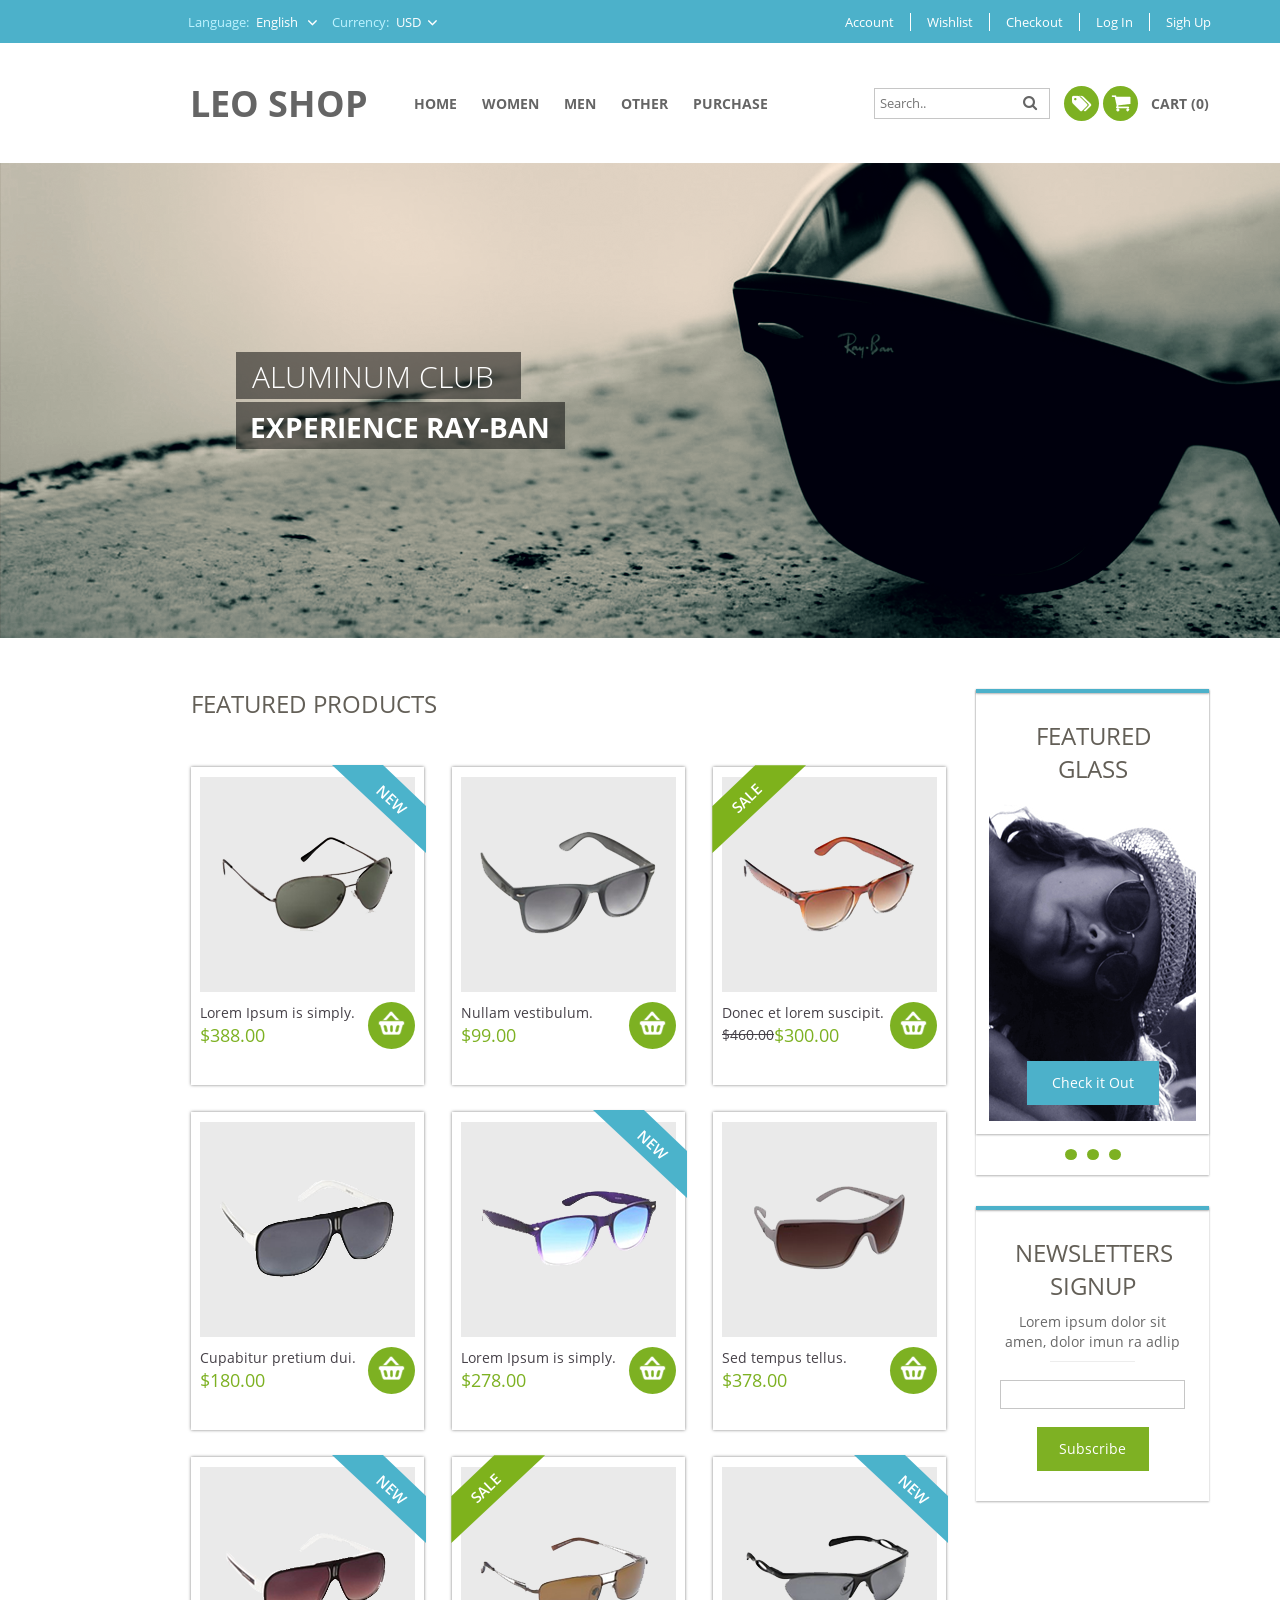
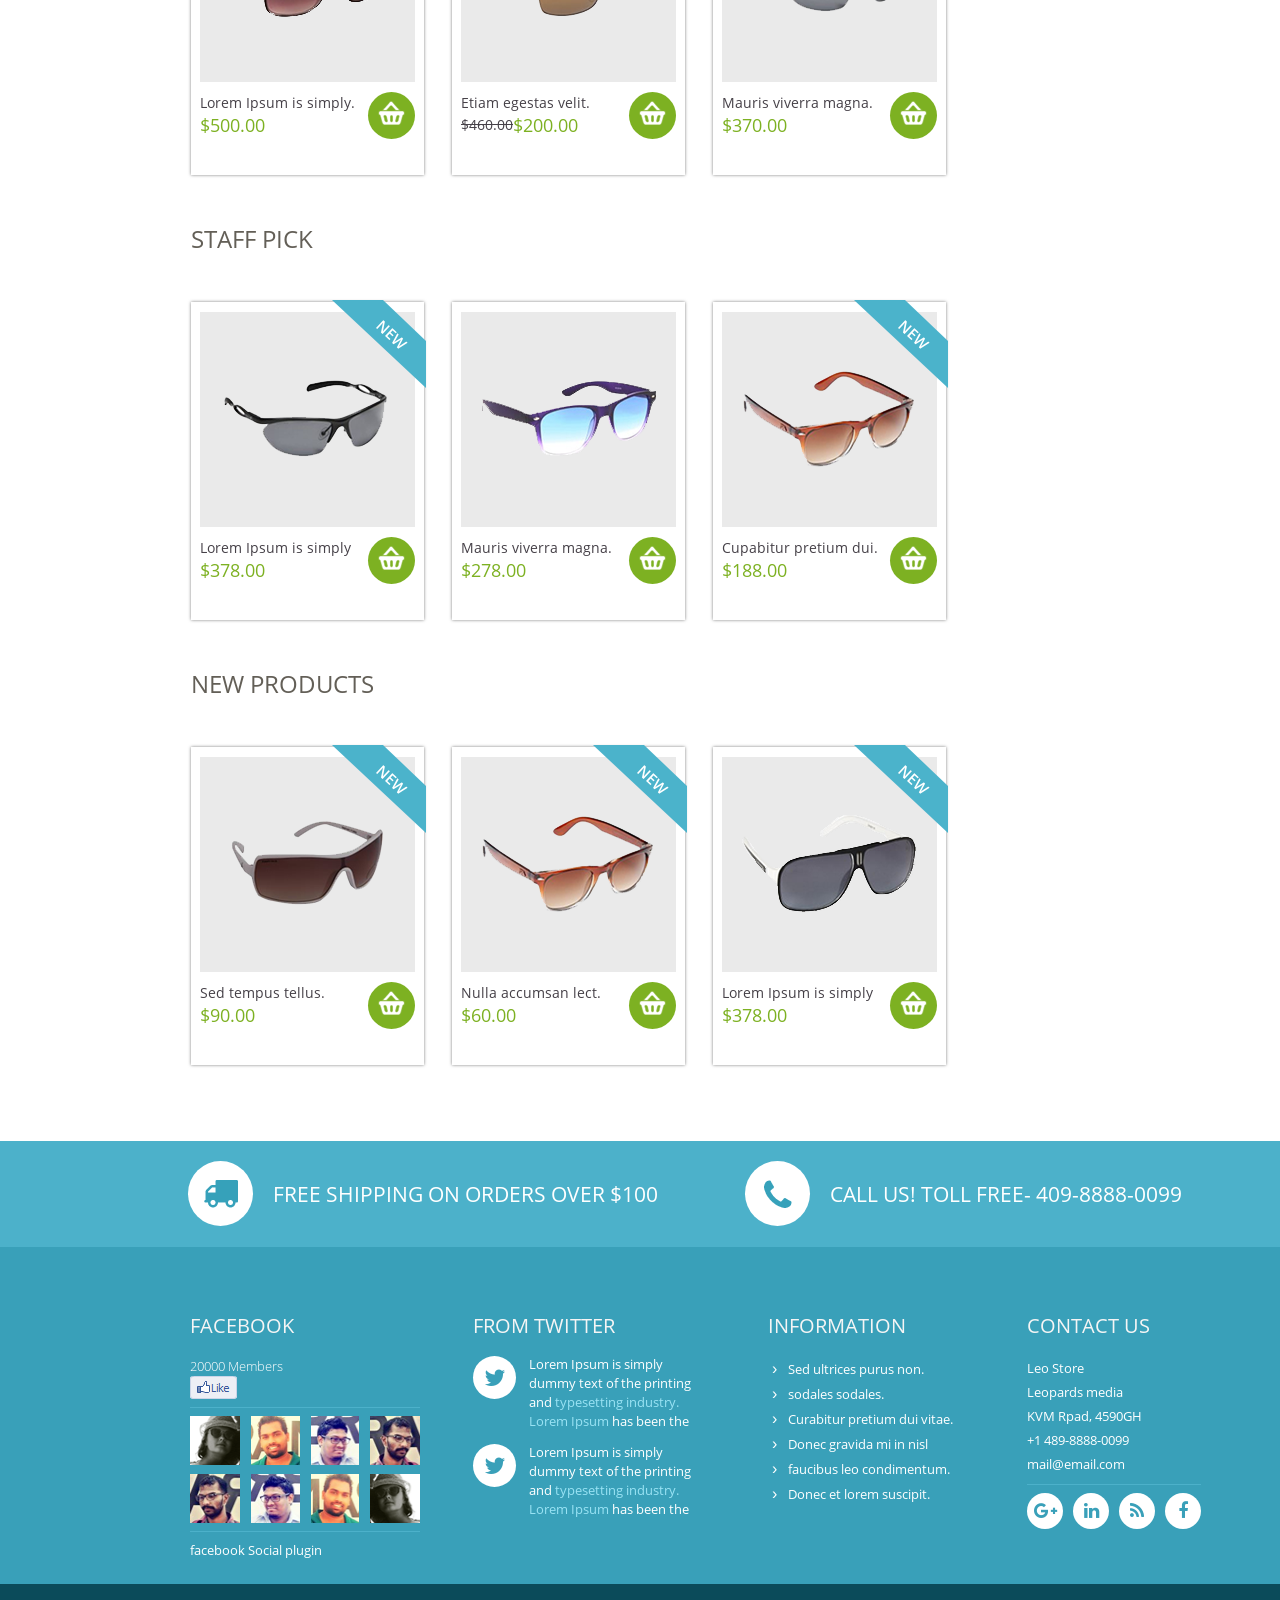
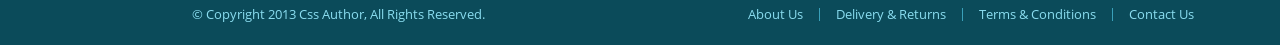
<file: index.html>
<!DOCTYPE html>
<html lang="en">
<head>
    <meta charset="UTF-8">
    <title>Main page</title>
    <link rel="stylesheet" href="packages/font-awesome-4.7.0/css/font-awesome.min.css">
    <link rel="stylesheet" href="css/styles.css">
</head>
<body>
    <header class="main_header flex flex-vertical">
        <div class="container_nav_menu1 flex">
            <nav class="nav_menu_1 flex">
                <div class="first_section flex">
                    <span class="flex">Language:&nbsp;</span>
                    <div class="select-outer flex">
                        <select id="select_language" name="select" size="1" title="Select language">
                            <option selected>
                                English
                            </option>
                            <option>
                                Russian
                            </option>
                            <option>
                                Spanish
                            </option>
                            <option>
                                German
                            </option>
                            <option>
                                French
                            </option>
                        </select>
                        <a class="select-button"></a>
                    </div>
                    <span class="flex">Currency:&nbsp;</span>
                    <div class="select-outer flex">
                        <select id="select_currency" name="select" size="1" title="Select currency">
                            <option selected>
                                USD
                            </option>
                            <option>
                                RUB
                            </option>
                            <option>
                                EUR
                            </option>
                        </select>
                        <a class="select-button_2"></a>
                    </div>
                </div>
                <div class="second_section flex">
                    <a href="#">Account</a>
                    <a href="#">Wishlist</a>
                    <a href="#">Checkout</a>
                    <a href="#">Log In</a>
                    <a href="#">Sigh Up</a>
                </div>
            </nav>
        </div>
        <div class="container_nav_menu2 flex">
            <nav class="nav_menu_2 flex">
                <a class="logo" href="index.html">LEO SHOP</a>
                <div class="nav_panel flex">
                    <a href="#">HOME</a>
                    <a href="#">WOMEN</a>
                    <a href="#">MEN</a>
                    <a href="#">OTHER</a>
                    <a href="#">PURCHASE</a>
                </div>
                <div class="buy flex">
                    <div class="wrapper">
                        <label for="searchInput" class="visually-hidden">Search</label>
                        <input id="searchInput" class="search" type="search" placeholder=" Search..">
                        <i class="fa fa-search" aria-hidden="true"></i>
                    </div>
                    <div class="circle flex">
                        <a class="flex" href="#">
                            <img src="images/price.png" alt="Price">
                        </a>
                    </div>
                    <div class="circle flex">
                        <a class="flex" id="cartIcon" href="#">
                            <img src="images/cart.png" alt="Cart">
                        </a>
                    </div>
                    <div id="cartModal" class="modal">
                        <div class="modal-content">
                            <span class="close">&times;</span>
                            <h2>Your Cart</h2>
                            <div id="cartItems"></div>
                            <button id="checkoutButton">Checkout</button>
                        </div>
                    </div>
                    <p  id="cartCount">CART (0)</p>
                </div>
            </nav>
        </div>
        <div class="container_banner flex">
            <div class="banner">
                <div class="banner_text flex">
                    <span>&nbsp;&nbsp;Aluminum Club</span>
                    <span>&nbsp;&nbsp;Experience Ray-Ban</span>
                </div>
            </div>
        </div>
    </header>
    <main class="flex">
        <div class="main_container flex">
            <section class="product_block">
                <h2>Featured Products</h2>
                <article class="feat_products flex">
                    <div class="product flex">
                        <div class="blue_rectangle"><p>New</p></div>
                        <div class="images flex">
                            <img src="images/featured%20products/product_1.png" alt="Product">
                        </div>
                        <div class="flex flex-horizontal title_block">
                            <div class="product_title flex">
                                <span>Lorem Ipsum is simply.</span>
                                <div class="price flex">
                                    <span class="old_price"></span>
                                    <span class="current_price">&dollar;388.00</span>
                                </div>
                            </div>
                            <div class="circle_2 flex"><a href="#"><img src="images/basket.png" alt="Basket"></a></div>
                        </div>
                    </div>
                    <div class="product flex">
                        <div class="images flex">
                            <img src="images/featured%20products/product_2.png" alt="Product">
                        </div>
                        <div class="flex flex-horizontal title_block">
                            <div class="product_title flex">
                                <span>Nullam vestibulum.</span>
                                <div class="price flex">
                                    <span class="old_price"></span>
                                    <span class="current_price">&dollar;99.00</span>
                                </div>
                            </div>
                            <div class="circle_2 flex"><a href="#"><img src="images/basket.png" alt="Basket"></a></div>
                        </div>
                    </div>
                    <div class="product flex">
                        <div class="green_rectangle"><p>Sale</p></div>
                        <div class="images flex">
                            <img src="images/featured%20products/product_3.png" alt="Product">
                        </div>
                        <div class="flex flex-horizontal title_block">
                            <div class="product_title flex">
                                <span>Donec et lorem suscipit.</span>
                                <div class="price flex">
                                    <span class="old_price">&dollar;460.00</span>
                                    <span class="current_price">&dollar;300.00</span>
                                </div>
                            </div>
                            <div class="circle_2 flex"><a href="#"><img src="images/basket.png" alt="Basket"></a></div>
                        </div>
                    </div>
                    <div class="product flex">
                        <div class="images flex">
                            <img src="images/featured%20products/product_4.png" alt="Product">
                        </div>
                        <div class="flex flex-horizontal title_block">
                            <div class="product_title flex">
                                <span>Cupabitur pretium dui.</span>
                                <div class="price flex">
                                    <span class="old_price"></span>
                                    <span class="current_price">&dollar;180.00</span>
                                </div>
                            </div>
                            <div class="circle_2 flex"><a href="#"><img src="images/basket.png" alt="Basket"></a></div>
                        </div>
                    </div>
                    <div class="product flex">
                        <div class="blue_rectangle"><p>New</p></div>
                        <div class="images flex">
                            <img src="images/featured%20products/product_5.png" alt="Product">
                        </div>
                        <div class="flex flex-horizontal title_block">
                            <div class="product_title flex">
                                <span>Lorem Ipsum is simply.</span>
                                <div class="price flex">
                                    <span class="old_price"></span>
                                    <span class="current_price">&dollar;278.00</span>
                                </div>
                            </div>
                            <div class="circle_2 flex"><a href="#"><img src="images/basket.png" alt="Basket"></a></div>
                        </div>
                    </div>
                    <div class="product flex">
                        <div class="images flex">
                            <img src="images/featured%20products/product_6.png" alt="Product">
                        </div>
                        <div class="flex flex-horizontal title_block">
                            <div class="product_title flex">
                                <span>Sed tempus tellus.</span>
                                <div class="price flex">
                                    <span class="old_price"></span>
                                    <span class="current_price">&dollar;378.00</span>
                                </div>
                            </div>
                            <div class="circle_2 flex"><a href="#"><img src="images/basket.png" alt="Basket"></a></div>
                        </div>
                    </div>
                    <div class="product flex">
                        <div class="blue_rectangle"><p>New</p></div>
                        <div class="images flex">
                            <img src="images/featured%20products/product_7.png" alt="Product">
                        </div>
                        <div class="flex flex-horizontal title_block">
                            <div class="product_title flex">
                                <span>Lorem Ipsum is simply.</span>
                                <div class="price flex">
                                    <span class="old_price"></span>
                                    <span class="current_price">&dollar;500.00</span>
                                </div>
                            </div>
                            <div class="circle_2 flex"><a href="#"><img src="images/basket.png" alt="Basket"></a></div>
                        </div>
                    </div>
                    <div class="product flex">
                        <div class="green_rectangle"><p>Sale</p></div>
                        <div class="images flex">
                            <img src="images/featured%20products/product_8.png" alt="Product">
                        </div>
                        <div class="flex flex-horizontal title_block">
                            <div class="product_title flex">
                                <span>Etiam egestas velit.</span>
                                <div class="price flex">
                                    <span class="old_price">&dollar;460.00</span>
                                    <span class="current_price">&dollar;200.00</span>
                                </div>
                            </div>
                            <div class="circle_2 flex"><a href="#"><img src="images/basket.png" alt="Basket"></a></div>
                        </div>
                    </div>
                    <div class="product flex">
                        <div class="blue_rectangle"><p>New</p></div>
                        <div class="images flex">
                            <img src="images/featured%20products/product_9.png" alt="Product">
                        </div>
                        <div class="flex flex-horizontal title_block">
                            <div class="product_title flex">
                                <span>Mauris viverra magna.</span>
                                <div class="price flex">
                                    <span class="old_price"></span>
                                    <span class="current_price">&dollar;370.00</span>
                                </div>
                            </div>
                            <div class="circle_2 flex"><a href="#"><img src="images/basket.png" alt="Basket"></a></div>
                        </div>
                    </div>
                </article>
                <h2>Staff Pick</h2>
                <article class="feat_products flex">
                    <div class="product flex">
                        <div class="blue_rectangle"><p>New</p></div>
                        <div class="images flex">
                            <img src="images/staff_pick/product_9.png" alt="Product">
                        </div>
                        <div class="flex flex-horizontal title_block">
                            <div class="product_title flex">
                                <span>Lorem Ipsum is simply</span>
                                <div class="price flex">
                                    <span class="old_price"></span>
                                    <span class="current_price">&dollar;378.00</span>
                                </div>
                            </div>
                            <div class="circle_2 flex"><a href="#"><img src="images/basket.png" alt="Basket"></a></div>
                        </div>
                    </div>
                    <div class="product flex">
                        <div class="images flex">
                            <img src="images/staff_pick/product_5.png" alt="Product">
                        </div>
                        <div class="flex flex-horizontal title_block">
                            <div class="product_title flex">
                                <span>Mauris viverra magna.</span>
                                <div class="price flex">
                                    <span class="old_price"></span>
                                    <span class="current_price">&dollar;278.00</span>
                                </div>
                            </div>
                            <div class="circle_2 flex"><a href="#"><img src="images/basket.png" alt="Basket"></a></div>
                        </div>
                    </div>
                    <div class="product flex">
                        <div class="blue_rectangle"><p>New</p></div>
                        <div class="images flex">
                            <img src="images/staff_pick/product_3.png" alt="Product">
                        </div>
                        <div class="flex flex-horizontal title_block">
                            <div class="product_title flex">
                                <span>Cupabitur pretium dui.</span>
                                <div class="price flex">
                                    <span class="old_price"></span>
                                    <span class="current_price">&dollar;188.00</span>
                                </div>
                            </div>
                            <div class="circle_2 flex"><a href="#"><img src="images/basket.png" alt="Basket"></a></div>
                        </div>
                    </div>
                </article>
                <h2>New Products</h2>
                <article class="feat_products flex">
                    <div class="product flex">
                        <div class="blue_rectangle"><p>New</p></div>
                        <div class="images flex">
                            <img src="images/new_products/product_6.png" alt="Product">
                        </div>
                        <div class="flex flex-horizontal title_block">
                            <div class="product_title flex">
                                <span>Sed tempus tellus.</span>
                                <div class="price flex">
                                    <span class="old_price"></span>
                                    <span class="current_price">&dollar;90.00</span>
                                </div>
                            </div>
                            <div class="circle_2 flex"><a href="#"><img src="images/basket.png" alt="Basket"></a></div>
                        </div>
                    </div>
                    <div class="product flex">
                        <div class="blue_rectangle"><p>New</p></div>
                        <div class="images flex">
                            <img src="images/new_products/product_3.png" alt="Product">
                        </div>
                        <div class="flex flex-horizontal title_block">
                            <div class="product_title flex">
                                <span>Nulla accumsan lect.</span>
                                <div class="price flex">
                                    <span class="old_price"></span>
                                    <span class="current_price">&dollar;60.00</span>
                                </div>
                            </div>
                            <div class="circle_2 flex"><a href="#"><img src="images/basket.png" alt="Basket"></a></div>
                        </div>
                    </div>
                    <div class="product flex">
                        <div class="blue_rectangle"><p>New</p></div>
                        <div class="images flex">
                            <img src="images/featured%20products/product_4.png" alt="Product">
                        </div>
                        <div class="flex flex-horizontal title_block">
                            <div class="product_title flex">
                                <span>Lorem Ipsum is simply</span>
                                <div class="price flex">
                                    <span class="old_price"></span>
                                    <span class="current_price">&dollar;378.00</span>
                                </div>
                            </div>
                            <div class="circle_2 flex"><a href="#"><img src="images/basket.png" alt="Basket"></a></div>
                        </div>
                    </div>
                </article>
            </section>
            <aside class="flex flex-vertical">
                <div>
                    <div class="feat_glass flex flex-vertical">
                        <div></div>
                        <div>Featured Glass</div>
                        <a class="flex" href="#">Check it Out</a>
                    </div>
                    <div class="slide_button flex flex-horizontal">
                        <button></button>
                        <button></button>
                        <button></button>
                    </div>
                </div>
                <div class="news_signup flex flex-vertical">
                    <div></div>
                    <div>Newsletters signup</div>
                    <div>Lorem ipsum dolor sit amen, dolor imun ra adlip</div>
                    <hr>
                    <input title="Signup">
                    <button>Subscribe</button>
                </div>
            </aside>
        </div>
    </main>
    <footer class="flex">
        <div class="container_footer1 flex">
            <div class="footer1_1 flex flex-horizontal">
                <div class="shipping circle3 flex"><img src="images/car.png" alt="Car"></div>
                <div class="flex">Free shipping on orders over $100</div>
                <div class=" phone_call circle4 flex"><img src="images/phone.png" alt="Phone"></div>
                <div class="flex">call us! toLl free- 409-8888-0099</div>
            </div>
        </div>
        <div class="container_footer2 flex">
            <section class="footer2 flex flex-horizontal">
                <article class="facebook flex flex-vertical">
                    <h2>Facebook</h2>
                    <span>20000 Members</span>
                    <button></button>
                    <hr>
                    <div class="members flex flex-horizontal">
                        <div class="bg-person_1"></div>
                        <div class="bg-person_2"></div>
                        <div class="bg-person_3"></div>
                        <div class="bg-person_4"></div>
                    </div>
                    <div class="members2 flex flex-horizontal">
                        <div class="bg-person_4_reverse"></div>
                        <div class="bg-person_3_reverse"></div>
                        <div class="bg-person_2_reverse"></div>
                        <div class="bg-person_1_reverse"></div>
                    </div>
                    <hr>
                    <span>facebook Social plugin</span>
                </article>
                <article class="twitter flex flex-vertical">
                    <h2>From Twitter</h2>
                    <div class="flex flex-horizontal">
                        <a class="circle5 flex" href="https://twitter.com/"><i class="fa fa-twitter" aria-hidden="true"></i></a>
                        <p>Lorem Ipsum is simply dummy text of the printing and <span class="twitter_color">typesetting
                            industry. Lorem Ipsum</span> has been the</p>
                    </div>
                    <div class="flex flex-horizontal">
                        <a class="circle5 flex" href="https://twitter.com/"><i class="fa fa-twitter" aria-hidden="true"></i></a>
                        <p>Lorem Ipsum is simply dummy text of the printing and <span class="twitter_color">typesetting
                            industry. Lorem Ipsum</span> has been the</p>
                    </div>
                </article>
                <article class="info flex flex-vertical">
                    <h2>Information</h2>
                    <span><span>&#8250;</span>Sed ultrices purus non.</span>
                    <span><span>&#8250;</span>sodales sodales.</span>
                    <span><span>&#8250;</span>Curabitur pretium dui vitae.</span>
                    <span><span>&#8250;</span>Donec gravida mi in nisl</span>
                    <span><span>&#8250;</span>faucibus leo condimentum.</span>
                    <span><span>&#8250;</span>Donec et lorem suscipit.</span>
                </article>
                <article class="contact flex flex-vertical">
                    <h2>Contact us</h2>
                    <span>Leo Store</span>
                    <span>Leopards media</span>
                    <span>KVM Rpad, 4590GH</span>
                    <span>+1 489-8888-0099</span>
                    <span>mail@email.com</span>
                    <hr>
                    <div class="social flex flex-horizontal">
                        <a class="flex" href="#"><i class="fa fa-google-plus" aria-hidden="true"></i></a>
                        <a class="flex" href="#"><i class="fa fa-linkedin" aria-hidden="true"></i></a>
                        <a class="flex" href="#"><i class="fa fa-rss" aria-hidden="true"></i></a>
                        <a class="flex" href="#"><i class="fa fa-facebook" aria-hidden="true"></i></a>
                    </div>
                </article>
            </section>
        </div>
        <div class="container_footer3 flex">
            <section class="footer3 flex flex-horizontal" title="Copyright">
                <div class="copyright">&copy; Copyright 2013 Css Author, All Rights Reserved.</div>
                <div class="account flex flex-horizontal">
                    <a href="#">About Us</a>
                    <div></div>
                    <a href="#">Delivery & Returns</a>
                    <div></div>
                    <a href="#">Terms & Conditions</a>
                    <div></div>
                    <a href="#">Contact Us</a>
                </div>
            </section>
        </div>
    </footer>
    <script src="js/app.js"></script>
</body>
</html>
</file>
<file: css/styles.css>
body {
     margin: 0;
     padding: 0;
     float: left;
     min-width: 100%;
 }
@font-face {
    font-family: "Open Sans";
    src: url("../fonts/open_sans.ttf");
}
@font-face {
    font-family: "Open Sans Bold";
    src: url("../fonts/open_sans_bold.ttf");
}
@font-face {
    font-family: "Open Sans Light";
    src: url("../fonts/open_sans_light.ttf");
}
@font-face {
    font-family: "Open Sans Semibold";
    src: url("../fonts/open_sans_semibold.ttf");
}
.container {
    margin: 0 auto;
    width: 1400px;
    min-height: 100vh;
}
.flex {
    display: flex;
}
.flex-vertical {
    flex-direction: column;
}
.flex-horizontal {
    flex-direction: row;
}
.main_header {
    width: 100%;
    height: 640px;
}

/*Первое
       навигационное меню*/
.container_nav_menu1 {
    height: 43px;
    width: 100%;
    background-color: #4cb1ca;
    justify-content: center;
}
.nav_menu_1 {
    width: 1400px;
    height: 43px;
    /*background-color: #4cb1ca;*/
    flex-direction: row;
    justify-content: space-between;
    /*border: thin solid;*/
}
.first_section,
.second_section {
    flex-direction: row;
    font-family: "Open Sans", sans-serif;
    font-size: 13px;
}
.first_section {
    margin-left: 188px;
    /*border: thin solid;*/
}
.first_section span {
    font-family: "Open Sans", sans-serif;
    color: #bef3ff;
    font-size: 13px;
    font-weight: 400;
    align-items: center;
}
.second_section {
    margin-right: 188px;
    align-items: center;
    /*border: thin solid;*/
}
.second_section a {
    color: #ffffff;
    font-size: 13px;
    font-weight: 400;
    text-decoration: none;
    padding-left: 16px;
    padding-right: 16px;
    border-right: thin solid;
}
.second_section a:last-child {
    border: none;
    padding-right: 1px;
}

/*Выпадающее
         меню*/

select {
    width: 100px;
    border: none;
    height: 22px;		/* Меньше, чем рисованная "кнопочка" на ширину нужного border'а */
    line-height: 22px;
    position: relative;		/* Это нужно, чтобы работал z-index */
    background: none;		/* Через прозрачный фон будет видно кнопку */
    z-index: 100;
    font-family: "Open Sans", sans-serif;
    color: #ffffff;
    font-size: 13px;
    font-weight: 400;
    margin-top: 11px;
    outline: none;
}

.select-outer {
    /*border: #ccc 1px solid;*/
    background: #4cb1ca;
    width: 80px;		/* На 20px меньше, чем у select'а. Примерно такова ширина стандартной кнопки */
    overflow: hidden;		/* Кнопка будет находиться за пределами "обертки" */
    display: inline-block;
    position: relative; /* Чтобы элементы с position:absolute позиционировались по "обертке" */
}

.select-button {
    background: url('../images/arrow_down.png') center center no-repeat;
    height: 24px;		/* Размеры подготовленной картинки */
    width: 24px;
    position: absolute;		/* Размещаем объект по правому краю */
    right: 8px;
    top: 11px;
    bottom: 0;
    z-index: 50;		/* И спускаем его на нижний слой - чтобы ссылка */
    /* не перехватывала событие щелчка от select'а */
}
.select-button_2 {
    background: url('../images/arrow_down.png') center center no-repeat;
    height: 24px;		/* Размеры подготовленной картинки */
    width: 24px;
    position: absolute;		/* Размещаем объект по правому краю */
    right: 28px;
    top: 11px;
    bottom: 0;
    z-index: 50;		/* И спускаем его на нижний слой - чтобы ссылка */
    /* не перехватывала событие щелчка от select'а */
}
option {
    font-family: "Open Sans", sans-serif;
    color: #ffffff;
    font-size: 13px;
    font-weight: 400;
    background: #4cb1ca;
}


/*Второе
      навигационное меню*/
.container_nav_menu2 {
    height: 120px;
    width: 100%;
    justify-content: center;
    /*align-items: center;*/
}
.nav_menu_2 {
    width: 1400px;
    /*height: 120px;*/
    /*border: thin solid;*/
    flex-direction: row;
    justify-content: space-between;
    align-items: center;
}
.logo {
    font-family: "Open Sans Bold", sans-serif;
    color: #656565;
    font-size: 36px;
    font-weight: 700;
    text-decoration: none;
    margin-left: 190px;
}
.nav_panel {
    flex-direction: row;
    margin-right: 45px;
}
.nav_panel a {
    font-family: "Open Sans Bold", sans-serif;
    font-size: 14px;
    text-decoration: none;
    color: #656565;
    font-weight: 700;
    padding-left: 5px;
    padding-right: 5px;
    margin-right: 15px;
}
.nav_panel a:hover {
    background-color: #4cb1ca;
    border-radius: 50%;
    color: #ffffff;
}
.buy {
    flex-direction: row;
    align-items: center;
    margin-right: 191px;
}

.visually-hidden {
    position: absolute;
    width: 1px;
    height: 1px;
    margin: -1px;
    padding: 0;
    overflow: hidden;
    clip: rect(0, 0, 0, 0);
    border: 0;
}

.buy input:nth-child(2) {
    margin-right: 14px;
}
.buy div:nth-child(2){
    margin-right: 4px;
    align-items: center;
}
.buy div:nth-child(3){
    margin-right: 13px;
    align-items: center;
}
.buy p:last-child {
    font-family: "Open Sans Bold", sans-serif;
    color: #656565;
    font-size: 14px;
    font-weight: 700;
}
.buy a {
    align-items: center;
}
.wrapper {
    /*background-color: #7db122;*/
    width: 174px;
    border: 1px solid #c6c6c6;
    margin-right: 14px;
}
.wrapper i {
    font-family: FontAwesome, sans-serif;
    color: #656565;
    font-size: 15px;
    font-weight: 400;
}
.search {
    border: none;
    outline: none;
    box-sizing: border-box;
    background-color: #ffffff;
    width: 130px;
    height: 29px;
}
.search[type="search"] {
    font-family: "Open Sans", sans-serif;
    color: #b7b7b7;
    font-size: 13px;
    font-weight: 400;
}
.circle {
    width: 35px;
    margin: 1em auto;
    background: #7db122;
    border-radius: 50%;
    align-items: center;
    justify-content: center;
}
.circle::before {
    content: "";
    display: inline-block;
    vertical-align: middle;
    padding-top: 100%;
}

/*Корзина в виде модального окна*/
.modal {
    display: none;
    position: fixed;
    z-index: 1000;
    left: 0;
    top: 0;
    width: 100%;
    height: 100%;
    overflow: auto;
    background-color: rgba(0, 0, 0, 0.5);
}

.modal-content {
    background-color: #fff;
    margin: 15% auto;
    padding: 20px;
    border: 1px solid #888;
    width: 80%;
    max-width: 500px;
}

.close {
    color: #aaa;
    float: right;
    font-size: 28px;
    font-weight: bold;
}

.close:hover, .close:focus {
    color: black;
    text-decoration: none;
    cursor: pointer;
}

#cartItems {
    margin-top: 20px;
    display: flex;
    flex-direction: column;
    align-items: flex-start;
    margin-bottom: 15px;
}

#cartItems button {
    background-color: #7db122;
    color: white;
    border: none;
    padding: 5px 10px;
    cursor: pointer;
}

#cartItems button:hover {
    background-color: #7db678;
}

#checkoutButton {
    background-color: #4cb1ca;
    color: white;
    padding: 10px 20px;
    border: none;
    cursor: pointer;
}

#checkoutButton:hover {
    background-color: #39a0b9;
}

#cartItems img {
    width: 50px;
    height: 50px;
    margin-right: 10px;
}

#cartItems p {
    flex: 1;
    margin: 0;
}

/*Баннер*/
.container_banner {
    /* background-image: url("../images/banner_main.png"); */
    background-image: url("../images/banner_main.png");
    background-size: 100%;
    width: auto;
    height: 475px;
    justify-content: center;
}
.banner {
    width: 1400px;
    height: 475px;
}
.banner_text {
    flex-direction: column;
    padding-left: 236px;
    padding-top: 189px;
    text-transform: uppercase;
}
.banner_text span:first-child {
    font-family: "Open Sans Light", sans-serif;
    color: #ffffff;
    font-size: 30px;
    font-weight: 300;
    line-height: 50px;
    background-image: url("../images/aluminum.png");
    width: 285px;
    height: 47px;
}
.banner_text span:last-child {
    font-family: "Open Sans Bold", sans-serif;
    color: #ffffff;
    font-size: 28px;
    font-weight: 700;
    line-height: 50px;
    background-image: url("../images/experience.png");
    width: 329px;
    height: 47px;
    margin-top: 3px;
}


/*Центральная
         часть сайта*/
main {
    justify-content: center;
    width: 100%;
}
.main_container {
    flex-direction: row;
    align-items: center;
    /*border: thin solid;*/
    width: 1400px;
}
.blue_rectangle {
    background-image: url("../images/rectangle_blue.png");
    width: 94px;
    height: 88px;
    left: 141px;
    position: absolute;
    top: -2px;
}
.blue_rectangle p {
    font-family: "Open Sans Semibold", sans-serif;
    color: #ffffff;
    font-size: 15px;
    font-weight: 600;
    line-height: 22px;
    transform: rotate(42.997deg);
    margin-left: 40px;
    margin-top: 30px;
    text-transform: uppercase;
}
.green_rectangle {
    background-image: url("../images/rectangle_green.png");
    width: 94px;
    height: 88px;
    right: 140px;
    position: absolute;
    top: -2px;
}
.green_rectangle p {
    font-family: "Open Sans Semibold", sans-serif;
    color: #ffffff;
    font-size: 15px;
    font-weight: 600;
    line-height: 22px;
    transform: rotate(-43.587deg);
    margin-top: 5px;
    margin-left: 10px;
    text-transform: uppercase;
}
.product_block {
    flex-direction: column;
    /*width: 1400px;*/
    /*margin-right: 37px;*/
    /*border: thin solid;*/
    margin-left: 191px;
}
.product_block h2 {
    font-family: "Open Sans", sans-serif;
    color: #635f57;
    font-size: 24px;
    font-weight: 400;
    margin-top: 47px;
    text-transform: uppercase;
}
.feat_products {
    flex-direction: row;
    flex-wrap: wrap;
    justify-content: flex-start;
}
.product {
    box-sizing: border-box;
    background-color: #ffffff;
    width: 233px;
    height: 318px;
    flex-direction: column;
    align-items: center;
    margin-top: 27px;
    margin-left: 28px;
    box-shadow: 0 0 3px rgba(0,0,0,0.5);
    position: relative;
}
.product:hover {
    box-shadow: 0 0 10px rgba(0,0,0,0.5);
}
.feat_products div:nth-child(1),
.feat_products div:nth-child(4),
.feat_products div:nth-child(7) {
    margin-left: 0;
}
.images {
    background-color: #eaeaea;
    width: 215px;
    height: 215px;
    align-items: center;
    margin-top: 10px;
    justify-content: center;
}
.title_block {
    justify-content: space-between;
    /*align-items: flex-start;*/
    /*border: solid thin;*/
    width: 215px;
    margin-top: 10px;
    /*margin-bottom: 20px;*/
}
.product_title {
    flex-direction: column;
    justify-content: center;
    align-items: flex-start;
    /*margin-top: 15px;*/
    /*border: thin solid;*/
}
.product_title span:first-child {
    font-family: "Open Sans", sans-serif;
    color: #464148;
    font-size: 14px;
    font-weight: 400;
    line-height: 22px;
}
.price {
    flex-direction: row;
    justify-content: flex-start;
    margin-bottom: 20px;
}
.old_price {
    color: #464148;
    font-size: 14px;
    font-weight: 400;
    line-height: 22px;
    text-decoration: line-through;
}
.current_price {
    font-family: "Open Sans", sans-serif;
    color: #7db122;
    font-size: 18px;
    font-weight: 400;
    line-height: 22px;
}
.circle_2 {
    width: 47px;
    height: 47px;
    /*margin: 1em auto;*/
    background: #7db122;
    border-radius: 50%;
    align-items: center;
    justify-content: center;
}


/*Боковой
        Aside */
aside {
    margin-right: 191px;
    width: 233px;
    height: auto;
    margin-top: -1115px;
    /*border: thin solid;*/
}
aside div:first-child {
    width: 233px;
    box-shadow: 0 1px 2px rgba(0,0,0,0.3);
}
.feat_glass {
    align-items: center;
    background: url("../images/aside_block/aside_foto.png") center;
    width: 233px;
    height: 445px;
}
.feat_glass div:first-child {
    height: 4px;
    width: 233px;
    background-color: #4cb1ca;
}
.feat_glass div:nth-child(2) {
    text-transform: uppercase;
    font-family: "Open Sans", sans-serif;
    color: #635f57;
    font-size: 24px;
    font-weight: 400;
    width: 113px;
    height: 46px;
    text-align: center;
    margin-top: 26px;
}
.feat_glass a:nth-child(3) {
    background-color: #4cb1ca;
    width: 130px;
    height: 42px;
    border: 1px solid #4cb1ca;
    margin-top: 296px;
    font-family: "Open Sans", sans-serif;
    color: #ffffff;
    font-size: 14px;
    font-weight: 400;
    line-height: 22px;
    align-items: center;
    justify-content: center;
    text-decoration: none;
}
.feat_glass a:nth-child(3):active {
    border: none;
}
.slide_button {
    width: 233px;
    height: 41px;
    align-items: center;
    justify-content: center;
    /*box-shadow: 0 0 3px 0 rgba(0,0,0,0.5);*/
}
.slide_button button {
    border-radius: 50%;
    width: 11px;
    height: 11px;
    border: none;
    background-color: #7db122;
}
.slide_button button:nth-child(2) {
    margin-left: 10px;
}
.slide_button button:last-child {
    margin-left: 10px;
}
.slide_button button:focus {
    background-color: #4cb1ca;
    outline: none;
}
.slide_button button:hover {
    cursor: pointer;
}

.news_signup {
    width: 233px;
    height: 295px;
    margin-top: 31px;
    align-items: center;
    box-shadow: 0 1px 2px rgba(0,0,0,0.3);
}
.news_signup div:first-child {
    height: 4px;
    width: 233px;
    background-color: #4cb1ca;
}
.news_signup div:nth-child(2) {
    text-transform: uppercase;
    font-family: "Open Sans", sans-serif;
    color: #635f57;
    font-size: 24px;
    font-weight: 400;
    width: 156px;
    height: 46px;
    text-align: center;
    margin-top: 26px;
}
.news_signup div:nth-child(3) {
    font-family: "Open Sans", sans-serif;
    color: #696969;
    font-size: 14px;
    font-weight: 400;
    line-height: 20px;
    width: 190px;
    height: 34px;
    text-align: center;
    margin-top: 30px;
}
.news_signup hr {
    background-color: #ededed;
    width: 85px;
    height: 1px;
    border: none;
    margin-top: 15px;
}
.news_signup input {
    border: 1px solid rgba(198, 198, 198, 50);
    box-sizing: border-box;
    background-color: #ffffff;
    width: 185px;
    height: 29px;
    margin-top: 10px;
}
.news_signup button {
    background-color: #7eb123;
    width: 112px;
    height: 44px;
    margin-top: 18px;
    font-family: "Open Sans", sans-serif;
    color: #ffffff;
    font-size: 14px;
    font-weight: 400;
    line-height: 22px;
    /*border: none;*/
    outline: none;
    border: 1px solid transparent;
}
.news_signup button:active {
    border: 1px solid white;
}
.news_signup button:hover {
    cursor: pointer;
}



/*Footer*/
footer {
    width: 100%;
    justify-content: center;
    flex-direction: column;
    margin-top: 76px;
}
.container_footer1 {
    height: 106px;
    width: 100%;
    background-color: rgb(76, 177, 202);
    flex-direction: row;
    justify-content: space-around;
}


.footer1_1 {
    width: 1400px;
    /*border: thin solid;*/
    flex-direction: row;
    align-items: center;
    justify-content: flex-start;
}
.footer1_1 div:nth-child(2) {
    font-family: "Open Sans", sans-serif;
    color: #ffffff;
    font-size: 21px;
    font-weight: 400;
    text-transform: uppercase;
    margin-left: 20px;
}
.footer1_1 div:last-child {
    font-family: "Open Sans", sans-serif;
    color: #ffffff;
    font-size: 21px;
    font-weight: 400;
    text-transform: uppercase;
    margin-left: 20px;
}
.shipping {
    margin-left: 188px;
}
.phone_call {
    margin-left: 87px;
}
.circle3 {
    width: 65px;
    height: 65px;
    background: #ffffff;
    border-radius: 50%;
    align-items: center;
    justify-content: center;
}
.circle3::before {
    content: "";
    display: inline-block;
    vertical-align: middle;
    padding-top: 100%;
}
.shipping div:last-child {
    font-family: "Open Sans", sans-serif;
    color: #ffffff;
    font-size: 21px;
    font-weight: 400;
    text-transform: uppercase;
    margin-left: 20px;
}
.phone_call div:last-child {
    font-family: "Open Sans", sans-serif;
    color: #ffffff;
    font-size: 21px;
    font-weight: 400;
    text-transform: uppercase;
    margin-left: 20px;
}
.circle4 {
    width: 65px;
    height: 65px;
    /*margin: 1em auto;*/
    background: #ffffff;
    border-radius: 50%;
    align-items: center;
    justify-content: center;
}
.circle4::before {
    content: "";
    display: inline-block;
    vertical-align: middle;
    padding-top: 100%;
}
.container_footer2 {
    height: 337px;
    width: 100%;
    background-color: #39a0b9;
    justify-content: center;
}
.footer2 {
    width: 1400px;
    justify-content: space-between;
    padding-top: 49px;
}
.facebook {
    margin-left: 190px;
    width: 230px;
    /*border: thin solid;*/
}
.facebook > span {
    font-family: "Open Sans Light", sans-serif;
    color: #ffffff;
    font-size: 13px;
    font-weight: 300;
    line-height: 20px;
}
.facebook button {
    background-image: url("../images/like_button.png");
    width: 47px;
    height: 23px;
    border: none;
    border-radius: 10%;
    outline: none;
}
.facebook button:active {
    border: thin solid #4cb1ca;
}
.facebook button:hover {
    cursor: pointer;
}
.facebook hr {
    height: 1px;
    width: 100%;
    /*background-color: #39a0b9;*/
    background-color: #4cb1ca;
    border: 0;
}
.members2 {
    margin-top: 9px;
}
.bg-person_1 {
    width: 50px; height: 49px;
    background: url('../images/sprites/sprite1/css_sprites.png') -148px -10px;
}
.bg-person_2 {
    width: 49px; height: 49px;
    background: url('../images/sprites/sprite1/css_sprites.png') -10px -10px;
    margin-left: 11px;
}
.bg-person_3 {
    width: 49px; height: 49px;
    background: url('../images/sprites/sprite1/css_sprites.png') -79px -10px;
    margin-left: 11px;
}
.bg-person_4 {
    width: 50px; height: 49px;
    background: url('../images/sprites/sprite1/css_sprites.png') -218px -10px;
    margin-left: 11px;
}

.bg-person_1_reverse {
    width: 50px; height: 49px;
    background: url('../images/sprites/sprite2/css_sprites_reverse.png') -148px -10px;
    margin-left: 11px;
}
.bg-person_2_reverse {
    width: 49px; height: 49px;
    background: url('../images/sprites/sprite2/css_sprites_reverse.png') -10px -10px;
    margin-left: 11px;
}
.bg-person_3_reverse {
    width: 49px; height: 49px;
    background: url('../images/sprites/sprite2/css_sprites_reverse.png') -79px -10px;
    margin-left: 11px;
}
.bg-person_4_reverse {
    width: 50px; height: 49px;
    background: url('../images/sprites/sprite2/css_sprites_reverse.png') -218px -10px;
}


.facebook span:last-child {
    font-family: "Open Sans", sans-serif;
    color: #ffffff;
    font-size: 13px;
    font-weight: 400;
    line-height: 20px;
}
.facebook h2,
.twitter h2,
.info h2,
.contact h2 {
    font-family: "Open Sans", sans-serif;
    color: #f5f5f5;
    font-size: 20px;
    font-weight: 400;
    text-transform: uppercase;
}
.twitter {
    /*border: thin solid;*/
    margin-right: 74px;
    margin-left: 53px;
    width: auto;
}

.twitter i {
    /*font-family: "Open Sans", sans-serif;*/
    color: #39a0b9;
    font-size: 23px;
    font-weight: 400;
}
.twitter p {
    font-family: "Open Sans", sans-serif;
    color: #ffffff;
    font-size: 13px;
    font-weight: 400;
    line-height: 19px;
    margin-left: 13px;
    margin-top: -1px;
    width: 165px;
    /*border: thin solid;*/
}
.twitter_color {
    color: #9ae3f4;
}
.circle5 {
    width: 43px;
    height: 43px;
    /*margin: 1em auto;*/
    background: #ffffff;
    border-radius: 50%;
    align-items: center;
    justify-content: center;
    text-decoration: none;
}
.circle5::before {
    content: "";
    display: inline-block;
    vertical-align: middle;
    padding-top: 100%;
}
.info {
    /*border: thin solid;*/
}
.info span {
    font-family: "Open Sans", sans-serif;
    color: #ffffff;
    font-size: 13px;
    font-weight: 400;
    line-height: 24px;
    margin-left: 2px;
    width: 190px;
}
.info span > span {
    font-family: FontAwesome, sans-serif;
    font-size: 16px;
    font-weight: 400;
    line-height: 24px;
    padding-right: 11px;
}
.contact {
    margin-right: 264px;
    margin-left: 67px;
    /*border: thin solid;*/
}
.contact span {
    font-family: "Open Sans", sans-serif;
    color: #ffffff;
    font-size: 13px;
    font-weight: 400;
    line-height: 24px;
}
.contact hr {
    height: 1px;
    width: 100%;
    /*background-color: #39a0b9;*/
    background-color: #4cb1ca;
    border: 0;
}
.container_footer3 {
    height: 61px;
    width: 100%;
    background-color: #0b4b5a;
    justify-content: center;
}
.social {

}
.social a {
    width: 36px;
    height: 36px;
    /*margin: 1em auto;*/
    background: #ffffff;
    border-radius: 50%;
    align-items: center;
    justify-content: center;
    text-decoration: none;
    /*border: 1px solid #ffffff;*/
}
/*.social a:hover {*/
/*border: none;*/
/*}*/
.social a::before {
    content: "";
    display: inline-block;
    vertical-align: middle;
    padding-top: 100%;
}
.social a:nth-child(2),
.social a:nth-child(3),
.social a:last-child {
    margin-left: 10px;
}
.social a i {
    font-family: FontAwesome, sans-serif;
    color: #39a0b9;
    font-size: 18px;
    font-weight: 400;
    line-height: 24px;
}
/*.social a i:hover {*/
/*color: #ffffff;*/
/*}*/
.footer3 {
    width: 1400px;
    justify-content: space-between;
    align-items: center;
    /*border: thin solid;*/
}
.copyright {
    margin-left: 192px;
}
.account {
    margin-right: 190px;
}
.copyright,
.account {
    font-family: "Open Sans", sans-serif;
    color: #8addf0;
    font-size: 13px;
    font-weight: 400;
    line-height: 19px;
}
.account a {
    color: #8addf0;
    text-decoration: none;
    padding-left: 16px;
    padding-right: 16px;
}
.account div {
    border-width: 0 1px 0 0;
    height: 13px;
    border-color: #39a0b9;
    border-style: solid;
    margin-top: 3px;
}
.account a:last-child {
    border: none;
}
.account a:hover {
    color: #ffffff;
}
</file>
